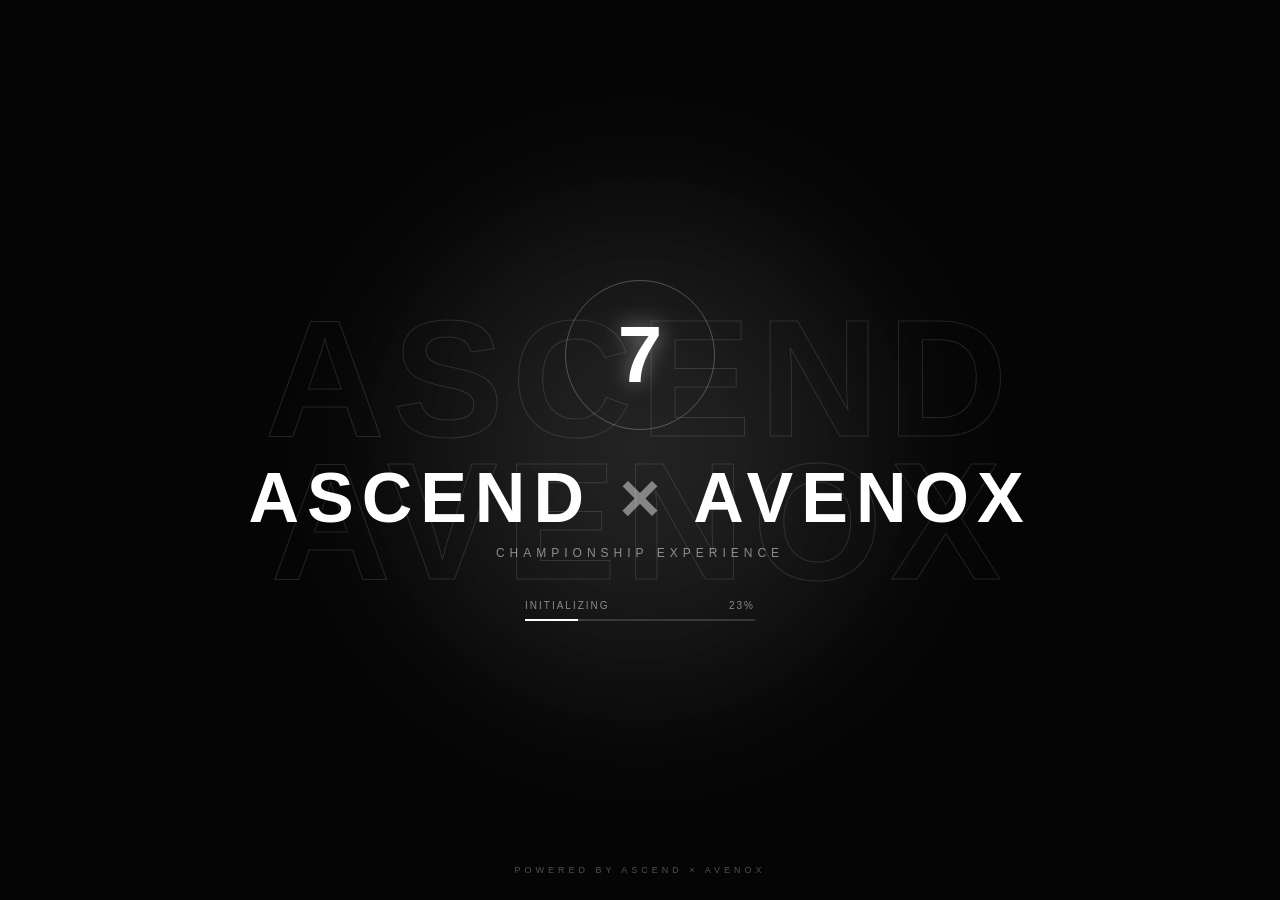
<file: index.html>
<!DOCTYPE html>
<html lang="id">

<head>

    <!-- =====================================================
         01. HTML — HEAD / PENGATURAN DASAR
         Fungsi:
         - Mengatur bahasa
         - Responsive HP
         - Nama halaman
    ====================================================== -->

    <meta charset="UTF-8">

    <meta
        name="viewport"
        content="width=device-width, initial-scale=1.0"
    >

    <title>ASCEND × AVENOX</title>


    <!-- =====================================================
         02. CSS
         Semua desain loading screen ada di bawah ini.
    ====================================================== -->

    <style>


        /* =====================================================
           CSS 01 — RESET
           Fungsi:
           Menghapus margin/padding bawaan browser.
        ====================================================== */

        * {
            margin: 0;
            padding: 0;
            box-sizing: border-box;
        }


        /* =====================================================
           CSS 02 — BODY
           Fungsi:
           Mengatur layar utama website.
        ====================================================== */

        body {
            width: 100%;
            height: 100vh;

            overflow: hidden;

            background: #050505;

            color: #ffffff;

            font-family: Arial, sans-serif;
        }


        /* =====================================================
           CSS 03 — LOADING SCREEN
           Fungsi:
           Container utama seluruh loading screen.
        ====================================================== */

        .loading-screen {
            position: fixed;

            inset: 0;

            width: 100%;
            height: 100vh;

            display: flex;

            align-items: center;
            justify-content: center;

            background:
                radial-gradient(
                    circle at center,
                    rgba(255,255,255,0.08),
                    transparent 40%
                ),
                #050505;

            overflow: hidden;

            z-index: 9999;
        }


        /* =====================================================
           CSS 04 — BACKGROUND GLOW
           Fungsi:
           Membuat cahaya lembut di belakang logo.
        ====================================================== */

        .background-glow {
            position: absolute;

            width: 500px;
            height: 500px;

            border-radius: 50%;

            background: rgba(255,255,255,0.05);

            filter: blur(100px);

            animation: glowMove 3s ease-in-out infinite alternate;
        }


        @keyframes glowMove {

            from {
                transform: scale(0.8);
                opacity: 0.3;
            }

            to {
                transform: scale(1.2);
                opacity: 0.8;
            }

        }


        /* =====================================================
           CSS 05 — BACKGROUND TEXT
           Fungsi:
           Tulisan besar ASCEND dan AVENOX
           yang berada di belakang konten utama.
        ====================================================== */

        .background-text {
            position: absolute;

            width: 100%;

            display: flex;

            flex-direction: column;

            gap: 10px;

            pointer-events: none;

            user-select: none;
        }


        .background-text span {

            font-size: clamp(60px, 13vw, 180px);

            font-weight: 900;

            letter-spacing: 8px;

            line-height: 0.8;

            text-align: center;

            color: transparent;

            -webkit-text-stroke:
                1px rgba(255,255,255,0.12);

            white-space: nowrap;

            animation:
                backgroundTextMove
                5s
                ease-in-out
                infinite
                alternate;
        }


        .background-text span:nth-child(2) {

            animation-delay: -2s;

        }


        @keyframes backgroundTextMove {

            from {
                transform: translateX(-20px);
            }

            to {
                transform: translateX(20px);
            }

        }


        /* =====================================================
           CSS 06 — CENTER CONTENT
           Fungsi:
           Mengatur semua konten yang berada di tengah.
        ====================================================== */

        .center-content {

            position: relative;

            z-index: 10;

            display: flex;

            flex-direction: column;

            align-items: center;

            justify-content: center;

            text-align: center;
        }



/* =====================================================
   CSS 07 — BIG COUNTDOWN
   Fungsi:
   Angka besar di tengah yang bergerak 9 → 0.
===================================================== */

.logo {
    width: 150px;
    height: 150px;

    display: flex;
    align-items: center;
    justify-content: center;

    border: 1px solid rgba(255,255,255,0.25);
    border-radius: 50%;

    font-size: 80px;
    font-weight: 900;

    color: white;

    text-shadow:
        0 0 20px rgba(255,255,255,0.4),
        0 0 50px rgba(255,255,255,0.2);

    transition:
        transform 0.25s ease,
        opacity 0.25s ease;
}


/* Efek setiap angka berubah */

.logo.change {
    transform: scale(1.2);
    opacity: 0.5;
}

    
       /*================================================
           CSS 08 — EVENT TITLE
           Fungsi:
           Mengatur tulisan ASCEND × AVENOX.
        ====================================================== */

        .event-title {

            margin-top: 28px;

            font-size: clamp(28px, 6vw, 70px);

            font-weight: 900;

            letter-spacing: 8px;

            text-transform: uppercase;
        }


        .event-title span {

            opacity: 0.45;

        }


        /* =====================================================
           CSS 09 — SUBTITLE
           Fungsi:
           Tulisan kecil di bawah nama event.
        ====================================================== */

        .subtitle {

            margin-top: 8px;

            font-size: 12px;

            letter-spacing: 5px;

            text-transform: uppercase;

            color: rgba(255,255,255,0.5);
        }


        /* =====================================================
           CSS 10 — LOADING CONTAINER
           Fungsi:
           Mengatur posisi dan ukuran loading bar.
        ====================================================== */

        .loading-container {

            width: 230px;

            margin-top: 40px;
        }


        /* =====================================================
           CSS 11 — LOADING INFO
           Fungsi:
           Menampilkan INITIALIZING dan angka persen.
        ====================================================== */

        .loading-info {

            display: flex;

            justify-content: space-between;

            margin-bottom: 8px;

            font-size: 10px;

            letter-spacing: 2px;

            color: rgba(255,255,255,0.5);
        }


        /* =====================================================
           CSS 12 — LOADING BAR BACKGROUND
           Fungsi:
           Background dari progress bar.
        ====================================================== */

        .loading-bar {

            width: 100%;

            height: 2px;

            background: rgba(255,255,255,0.15);

            overflow: hidden;
        }


        /* =====================================================
           CSS 13 — PROGRESS
           Fungsi:
           Bagian bar yang bergerak 0% → 100%.
        ====================================================== */

        .loading-progress {

            width: 0%;

            height: 100%;

            background: #ffffff;

            box-shadow: 0 0 15px #ffffff;

            transition: width 0.2s linear;
        }


        /* =====================================================
           CSS 14 — FOOTER
           Fungsi:
           Tulisan paling bawah loading screen.
        ====================================================== */

        .footer-text {

            position: absolute;

            bottom: 25px;

            left: 0;

            width: 100%;

            text-align: center;

            font-size: 9px;

            letter-spacing: 4px;

            color: rgba(255,255,255,0.3);
        }


        /* =====================================================
           CSS 15 — LOADING FADE OUT
           Fungsi:
           Animasi ketika loading selesai.
        ====================================================== */

        .loading-screen.hide {

            animation:
                loadingFadeOut
                0.8s
                forwards;
        }


        @keyframes loadingFadeOut {

            to {

                opacity: 0;

                visibility: hidden;

            }

        }


    </style>

</head>


<body>


    <!-- =====================================================
         03. HTML — LOADING SCREEN
         Semua struktur yang tampil di layar ada di sini.
    ====================================================== -->


    <!-- =====================================================
         HTML 01 — CONTAINER UTAMA
         Fungsi:
         Membungkus seluruh loading screen.
    ====================================================== -->

    <div
        class="loading-screen"
        id="loadingScreen"
    >


        <!-- =================================================
             HTML 02 — BACKGROUND GLOW
             Fungsi:
             Cahaya di belakang logo.
        ================================================== -->

        <div class="background-glow"></div>


        <!-- =================================================
             HTML 03 — BACKGROUND TEXT
             Fungsi:
             Tulisan besar di belakang.
        ================================================== -->

        <div class="background-text">

            <span>ASCEND</span>

            <span>AVENOX</span>

        </div>


        <!-- =================================================
             HTML 04 — CENTER CONTENT
             Fungsi:
             Semua konten utama di tengah.
        ================================================== -->

        <div class="center-content">

<!-- =====================================================
     HTML 05 — BIG COUNTDOWN
===================================================== -->

<div class="logo" id="bigCountdown">
    9
</div>
            
            <!-- =============================================
                 HTML 06 — EVENT TITLE
                 Fungsi:
                 Nama event.
            ============================================== -->

            <div class="event-title">

                ASCEND

                <span>×</span>

                AVENOX

            </div>


            <!-- =============================================
                 HTML 07 — SUBTITLE
                 Fungsi:
                 Deskripsi kecil event.
            ============================================== -->

            <div class="subtitle">

                Championship Experience

            </div>


            <!-- =============================================
                 HTML 08 — LOADING
            ============================================== -->

            <div class="loading-container">


                <!-- =========================================
                     HTML 09 — LOADING INFO
                ========================================== -->

                <div class="loading-info">

                    <span>
                        INITIALIZING
                    </span>

                    <span id="loadingPercent">
                        0%
                    </span>

                </div>


                <!-- =========================================
                     HTML 10 — PROGRESS BAR
                ========================================== -->

                <div class="loading-bar">

                    <div
                        class="loading-progress"
                        id="loadingProgress"
                    ></div>

                </div>

            </div>

        </div>


        <!-- =================================================
             HTML 11 — FOOTER
             Fungsi:
             Tulisan bagian bawah.
        ================================================== -->

        <div class="footer-text">

            POWERED BY ASCEND × AVENOX

        </div>


    </div>




<script>

/* =====================================================
   04. JAVASCRIPT — LOADING SYSTEM
===================================================== */

const loadingScreen =
    document.getElementById("loadingScreen");

const loadingProgress =
    document.getElementById("loadingProgress");

const loadingPercent =
    document.getElementById("loadingPercent");

const bigCountdown =
    document.getElementById("bigCountdown");


let progress = 0;


const loadingInterval = setInterval(() => {

    progress++;


    /* =================================================
       PROGRESS BAR
    ================================================== */

    loadingProgress.style.width =
        progress + "%";


    /* =================================================
       COUNTDOWN 9 → 0
    ================================================== */

    const number =
        Math.max(
            0,
            9 - Math.floor(progress / 10)
        );

    bigCountdown.textContent =
        number;


    /* =================================================
       PERCENTAGE
    ================================================== */

    loadingPercent.textContent =
        progress + "%";


    /* =================================================
       SELESAI
    ================================================== */

    if (progress >= 100) {

        clearInterval(loadingInterval);

        bigCountdown.textContent = "0";

        loadingPercent.textContent = "100%";

        loadingProgress.style.width = "100%";


        /* =============================================
           FADE OUT
        ============================================== */

        setTimeout(() => {

            loadingScreen.classList.add("hide");


            /* =========================================
               PINDAH KE DASBORD
            ========================================== */

            setTimeout(() => {

                window.location.href =
                    "dasbord.html";

            }, 800);

        }, 500);

    }

}, 50);
        
</script>
    



</body>

</html>
</file>
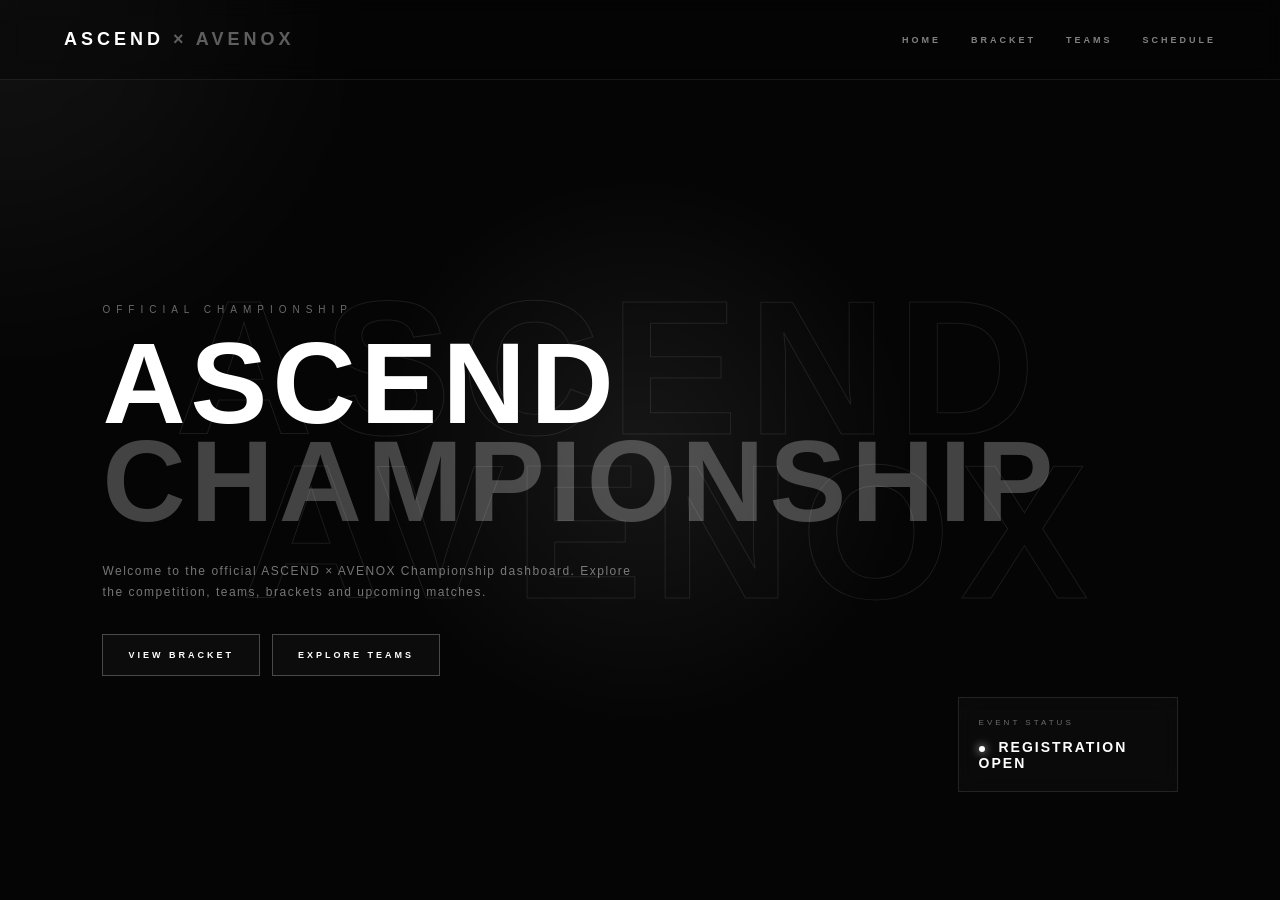
<file: dasbord.html>
<!DOCTYPE html>
<html lang="id">

<head>

    <!-- =====================================================
         01. HTML — HEAD
         Fungsi:
         Pengaturan dasar halaman dashboard.
    ====================================================== -->

    <meta charset="UTF-8">

    <meta
        name="viewport"
        content="width=device-width, initial-scale=1.0"
    >

    <title>ASCEND × AVENOX — Dashboard</title>


    <!-- =====================================================
         02. CSS
    ====================================================== -->

    <style>

        /* =====================================================
           CSS 01 — RESET
        ====================================================== */

        * {
            margin: 0;
            padding: 0;
            box-sizing: border-box;
        }


        /* =====================================================
           CSS 02 — BODY
        ====================================================== */

        body {

            min-height: 100vh;

            background: #050505;

            color: white;

            font-family:
                Arial,
                Helvetica,
                sans-serif;

            overflow-x: hidden;
        }


        /* =====================================================
           CSS 03 — DASHBOARD
           Container utama.
        ====================================================== */

        .dashboard {

            position: relative;

            min-height: 100vh;

            overflow: hidden;

            background:

                radial-gradient(
                    circle at 50% 50%,
                    rgba(255,255,255,0.07),
                    transparent 35%
                ),

                #050505;
        }


        /* =====================================================
           CSS 04 — BACKGROUND GLOW
        ====================================================== */

        .background-glow {

            position: fixed;

            width: 500px;
            height: 500px;

            border-radius: 50%;

            background:
                rgba(255,255,255,0.05);

            filter: blur(110px);

            pointer-events: none;

            transform:
                translate(-50%, -50%);

            z-index: 0;
        }


        /* =====================================================
           CSS 05 — BACKGROUND TEXT
        ====================================================== */

        .background-text {

            position: fixed;

            inset: 0;

            display: flex;

            flex-direction: column;

            justify-content: center;

            gap: 20px;

            pointer-events: none;

            user-select: none;

            z-index: 0;

            transition:
                transform 0.2s ease-out;
        }


        .background-text span {

            width: 100%;

            text-align: center;

            font-size:
                clamp(
                    80px,
                    15vw,
                    220px
                );

            font-weight: 900;

            letter-spacing: 10px;

            line-height: 0.75;

            color: transparent;

            -webkit-text-stroke:
                1px rgba(255,255,255,0.09);

            white-space: nowrap;
        }


        .background-text span:first-child {

            transform:
                translateX(-30px);
        }


        .background-text span:last-child {

            transform:
                translateX(30px);
        }


        /* =====================================================
           CSS 06 — PARTICLES
        ====================================================== */

        .particles {

            position: fixed;

            inset: 0;

            pointer-events: none;

            overflow: hidden;

            z-index: 1;
        }


        .particle {

            position: absolute;

            width: 2px;
            height: 2px;

            background: white;

            border-radius: 50%;

            opacity: 0.25;

            animation:
                particleFloat
                linear
                infinite;
        }


        @keyframes particleFloat {

            from {

                transform:
                    translateY(100vh);

            }

            to {

                transform:
                    translateY(-20px);

            }

        }


        /* =====================================================
           CSS 07 — NAVBAR
        ====================================================== */

        .navbar {

            position: relative;

            z-index: 10;

            height: 80px;

            padding:
                0 5%;

            display: flex;

            align-items: center;

            justify-content: space-between;

            border-bottom:
                1px solid
                rgba(255,255,255,0.08);

            background:
                rgba(5,5,5,0.35);

            backdrop-filter:
                blur(10px);
        }


        /* =====================================================
           CSS 08 — LOGO NAVBAR
        ====================================================== */

        .nav-logo {

            font-size: 18px;

            font-weight: 900;

            letter-spacing: 4px;
        }


        .nav-logo span {

            opacity: 0.35;
        }


        /* =====================================================
           CSS 09 — NAVIGATION
        ====================================================== */

        .nav-links {

            display: flex;

            align-items: center;

            gap: 30px;
        }


        .nav-links a {

            position: relative;

            color:
                rgba(255,255,255,0.5);

            text-decoration: none;

            font-size: 9px;

            font-weight: 700;

            letter-spacing: 3px;

            transition:
                0.3s ease;
        }


        .nav-links a::after {

            content: "";

            position: absolute;

            left: 0;

            bottom: -8px;

            width: 0;

            height: 1px;

            background: white;

            transition:
                0.3s ease;
        }


        .nav-links a:hover {

            color: white;
        }


        .nav-links a:hover::after {

            width: 100%;
        }


        /* =====================================================
           CSS 10 — HERO
        ====================================================== */

        .hero {

            position: relative;

            z-index: 5;

            min-height:
                calc(100vh - 80px);

            padding:
                80px 8%;

            display: flex;

            align-items: center;
        }


        /* =====================================================
           CSS 11 — HERO CONTENT
        ====================================================== */

        .hero-content {

            max-width: 800px;

            transition:
                transform 0.15s ease-out;
        }


        /* =====================================================
           CSS 12 — SMALL LABEL
        ====================================================== */

        .hero-label {

            margin-bottom: 20px;

            font-size: 10px;

            letter-spacing: 6px;

            color:
                rgba(255,255,255,0.4);
        }


        /* =====================================================
           CSS 13 — TITLE
        ====================================================== */

        .hero-title {

            font-size:
                clamp(
                    50px,
                    9vw,
                    120px
                );

            font-weight: 900;

            line-height: 0.85;

            letter-spacing: 5px;

            text-transform: uppercase;
        }


        .hero-title span {

            color:
                rgba(255,255,255,0.25);
        }


        /* =====================================================
           CSS 14 — DESCRIPTION
        ====================================================== */

        .hero-description {

            max-width: 550px;

            margin:
                30px 0;

            font-size: 12px;

            line-height: 1.8;

            letter-spacing: 1.5px;

            color:
                rgba(255,255,255,0.45);
        }


        /* =====================================================
           CSS 15 — BUTTONS
        ====================================================== */

        .hero-buttons {

            display: flex;

            gap: 12px;

            flex-wrap: wrap;
        }


        .button {

            padding:
                15px 25px;

            border:
                1px solid
                rgba(255,255,255,0.25);

            background:
                rgba(255,255,255,0.03);

            color: white;

            font-size: 9px;

            font-weight: 700;

            letter-spacing: 3px;

            text-decoration: none;

            cursor: pointer;

            transition:
                0.3s ease;
        }


        .button:hover {

            background: white;

            color: black;

            transform:
                translateY(-4px);

            box-shadow:
                0 15px 40px
                rgba(255,255,255,0.08);
        }


        /* =====================================================
           CSS 16 — EVENT STATUS
        ====================================================== */

        .status {

            position: absolute;

            right: 8%;

            bottom: 12%;

            z-index: 10;

            padding: 20px;

            width: 220px;

            border:
                1px solid
                rgba(255,255,255,0.1);

            background:
                rgba(255,255,255,0.025);

            backdrop-filter:
                blur(10px);
        }


        .status-title {

            font-size: 8px;

            letter-spacing: 3px;

            color:
                rgba(255,255,255,0.4);

            margin-bottom: 12px;
        }


        .status-main {

            font-size: 14px;

            font-weight: 900;

            letter-spacing: 2px;
        }


        .status-live {

            display: inline-block;

            width: 6px;

            height: 6px;

            margin-right: 8px;

            border-radius: 50%;

            background: white;

            box-shadow:
                0 0 10px white;

            animation:
                pulse 1.5s infinite;
        }


        @keyframes pulse {

            0%,
            100% {
                opacity: 1;
            }

            50% {
                opacity: 0.3;
            }

        }


        /* =====================================================
           CSS 17 — MOBILE
        ====================================================== */

        @media (max-width: 700px) {

            .navbar {

                height: 70px;
            }


            .nav-links {

                display: none;
            }


            .hero {

                min-height:
                    calc(100vh - 70px);

                padding:
                    50px 7%;
            }


            .hero-title {

                font-size:
                    14vw;
            }


            .status {

                position: relative;

                right: auto;

                bottom: auto;

                margin:
                    40px 7%;

                width: auto;
            }


            .hero-buttons {

                flex-direction: column;

                align-items: flex-start;
            }


            .button {

                width: 100%;

                text-align: center;

                max-width: 300px;
            }

        }

    </style>

</head>


<body>


    <!-- =====================================================
         03. HTML — DASHBOARD
    ====================================================== -->

    <main
        class="dashboard"
        id="dashboard"
    >


        <!-- =================================================
             HTML 01 — GLOW
        ================================================== -->

        <div
            class="background-glow"
            id="backgroundGlow">
        </div>


        <!-- =================================================
             HTML 02 — PARTICLES
        ================================================== -->

        <div
            class="particles"
            id="particles">
        </div>


        <!-- =================================================
             HTML 03 — BACKGROUND TEXT
        ================================================== -->

        <div
            class="background-text"
            id="backgroundText">

            <span>ASCEND</span>

            <span>AVENOX</span>

        </div>


        <!-- =================================================
             HTML 04 — NAVBAR
        ================================================== -->

        <header class="navbar">


            <div class="nav-logo">

                ASCEND
                <span>× AVENOX</span>

            </div>


            <nav class="nav-links">

                <a href="dashboard.html">
                    HOME
                </a>

                <a href="bracket.html">
                    BRACKET
                </a>

                <a href="teams.html">
                    TEAMS
                </a>

                <a href="schedule.html">
                    SCHEDULE
                </a>

            </nav>

        </header>


        <!-- =================================================
             HTML 05 — HERO
        ================================================== -->

        <section class="hero">


            <div
                class="hero-content"
                id="heroContent"
            >


                <!-- =========================================
                     HTML 06 — LABEL
                ========================================== -->

                <div class="hero-label">

                    OFFICIAL CHAMPIONSHIP

                </div>


                <!-- =========================================
                     HTML 07 — TITLE
                ========================================== -->

                <h1 class="hero-title">

                    ASCEND

                    <br>

                    <span>CHAMPIONSHIP</span>

                </h1>


                <!-- =========================================
                     HTML 08 — DESCRIPTION
                ========================================== -->

                <p class="hero-description">

                    Welcome to the official ASCEND × AVENOX
                    Championship dashboard. Explore the
                    competition, teams, brackets and
                    upcoming matches.

                </p>


                <!-- =========================================
                     HTML 09 — BUTTONS
                ========================================== -->

                <div class="hero-buttons">


                    <a
                        href="bracket.html"
                        class="button"
                    >

                        VIEW BRACKET

                    </a>


                    <a
                        href="teams.html"
                        class="button"
                    >

                        EXPLORE TEAMS

                    </a>


                </div>

            </div>


        </section>


        <!-- =================================================
             HTML 10 — EVENT STATUS
        ================================================== -->

        <div class="status">

            <div class="status-title">

                EVENT STATUS

            </div>


            <div class="status-main">

                <span
                    class="status-live">
                </span>

                REGISTRATION OPEN

            </div>

        </div>


    </main>



    <!-- =====================================================
         04. JAVASCRIPT
    ====================================================== -->

    <script>


        /* =====================================================
           JS 01 — ELEMENT
        ====================================================== */

        const glow =
            document.getElementById(
                "backgroundGlow"
            );

        const backgroundText =
            document.getElementById(
                "backgroundText"
            );

        const heroContent =
            document.getElementById(
                "heroContent"
            );

        const particles =
            document.getElementById(
                "particles"
            );


        /* =====================================================
           JS 02 — PARTICLE GENERATOR
        ====================================================== */

        for (
            let i = 0;
            i < 40;
            i++
        ) {

            const particle =
                document.createElement(
                    "div"
                );

            particle.className =
                "particle";


            particle.style.left =
                Math.random() * 100 + "%";


            particle.style.animationDuration =
                (6 + Math.random() * 10)
                + "s";


            particle.style.animationDelay =
                (Math.random() * 10)
                + "s";


            particles.appendChild(
                particle
            );

        }


        /* =====================================================
           JS 03 — INTERACTIVE BACKGROUND
        ====================================================== */

        function moveBackground(
            x,
            y
        ) {


            const centerX =
                window.innerWidth / 2;

            const centerY =
                window.innerHeight / 2;


            const moveX =
                (x - centerX) * 0.015;

            const moveY =
                (y - centerY) * 0.015;


            /* =============================================
               Background typography
            ============================================== */

            backgroundText.style.transform =
                `translate(${moveX}px, ${moveY}px)`;


            /* =============================================
               Hero parallax
            ============================================== */

            heroContent.style.transform =
                `translate(${
                    moveX * -0.5
                }px, ${
                    moveY * -0.5
                }px)`;


            /* =============================================
               Glow
            ============================================== */

            glow.style.left =
                x + "px";

            glow.style.top =
                y + "px";

        }


        /* =====================================================
           JS 04 — MOUSE
        ====================================================== */

        document.addEventListener(
            "mousemove",
            (event) => {

                moveBackground(
                    event.clientX,
                    event.clientY
                );

            }
        );


        /* =====================================================
           JS 05 — TOUCH
           Fungsi:
           Interaksi untuk HP.
        ================================================

        document.addEventListener(
            "touchmove",
            (event) => {

                const touch =
                    event.touches[0];

                moveBackground(
                    touch.clientX,
                    touch.clientY
                );

            },
            {
                passive: true
            }
        );


    </script>


</body>

</html>
</file>
